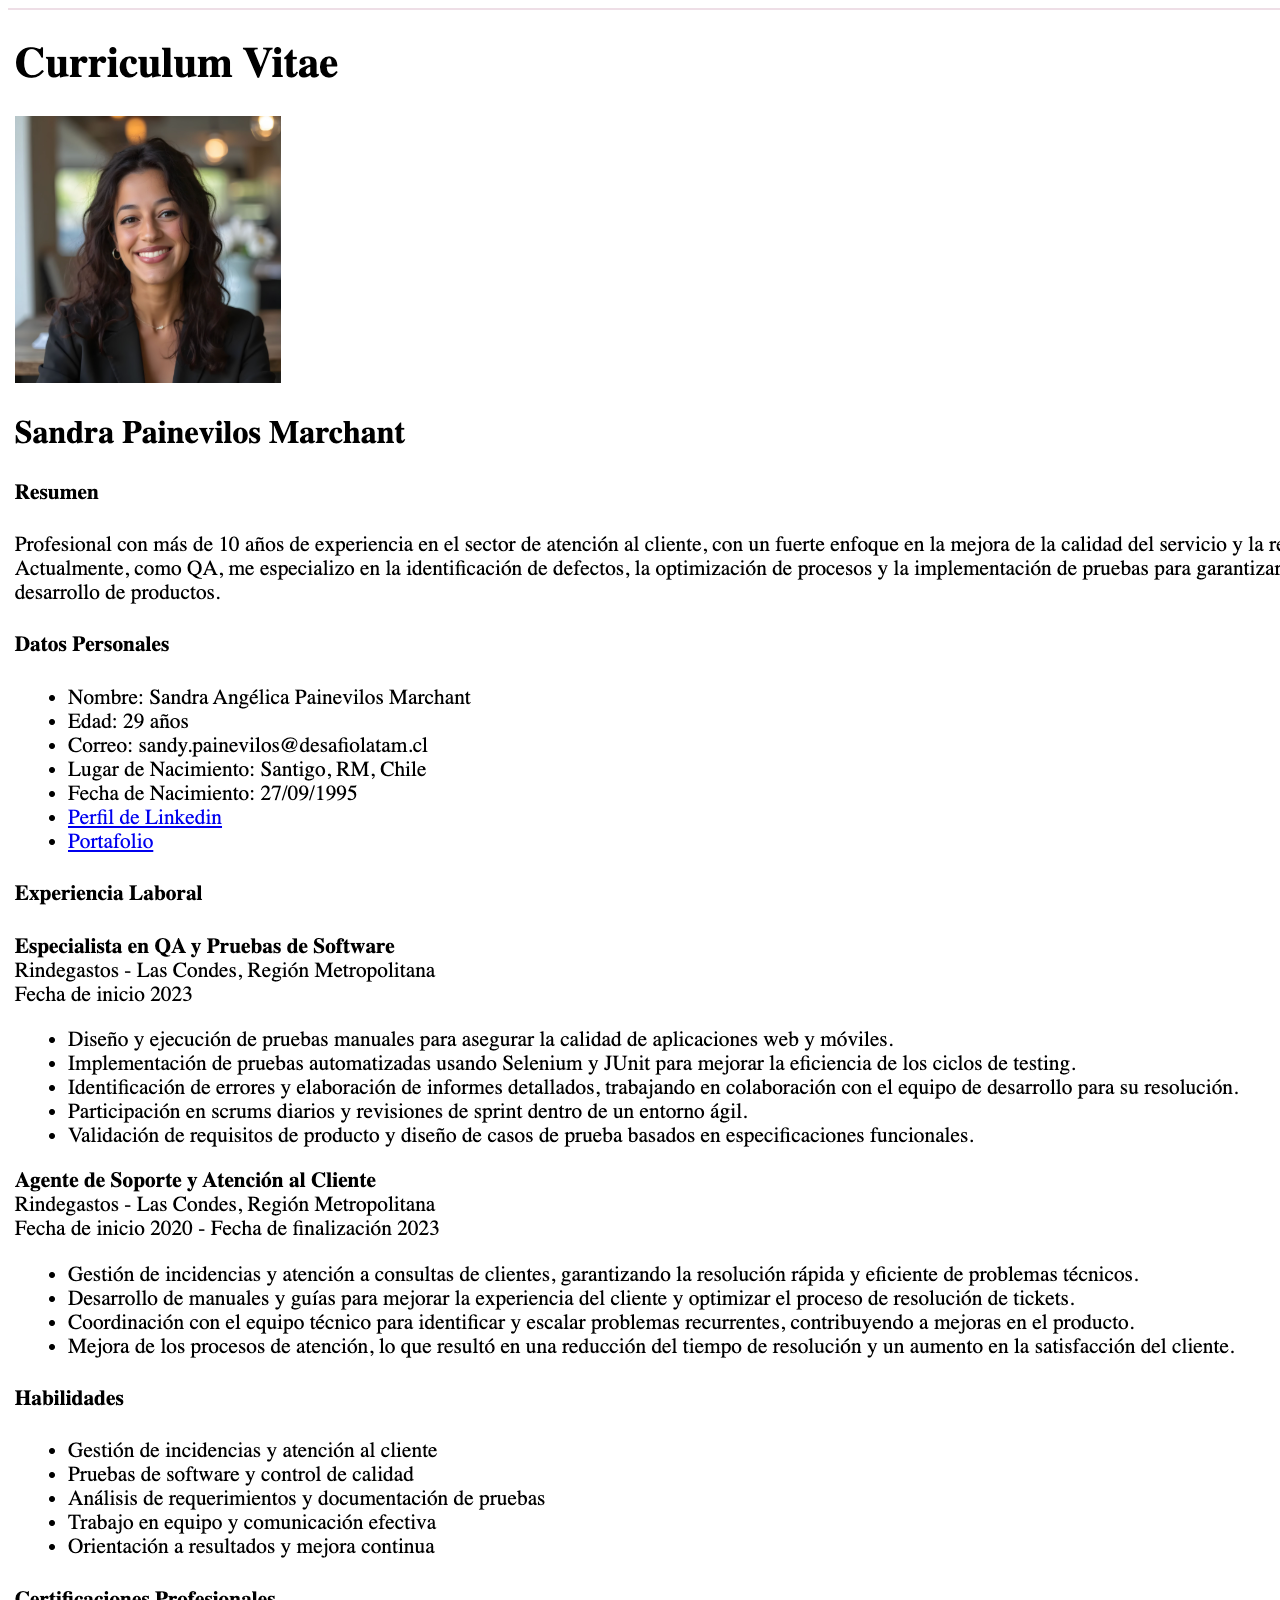
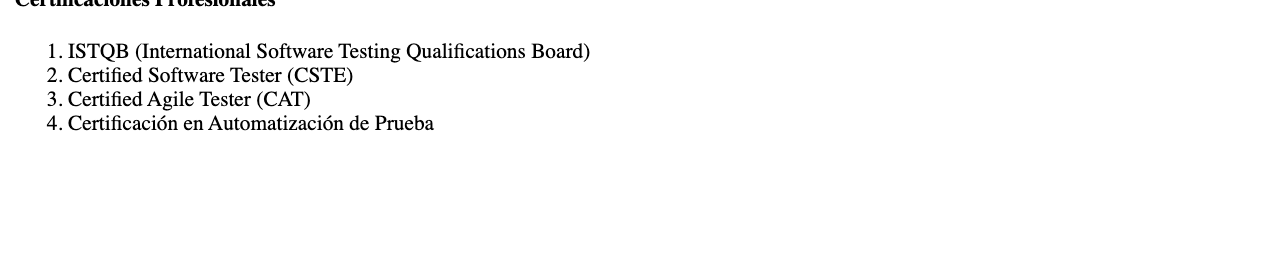
<file: Desafio1.html>
<!DOCTYPE html>
<html lang="en">
<head>
    <meta charset="UTF-8">
    <meta name="viewport" content="width=device-width, initial-scale=1.0">
    <title>Desafio 1</title>
</head>
<body>
    <img src="./img/Desafio 1.png" alt="Desafio-1">
    
</body>
</html>
</file>
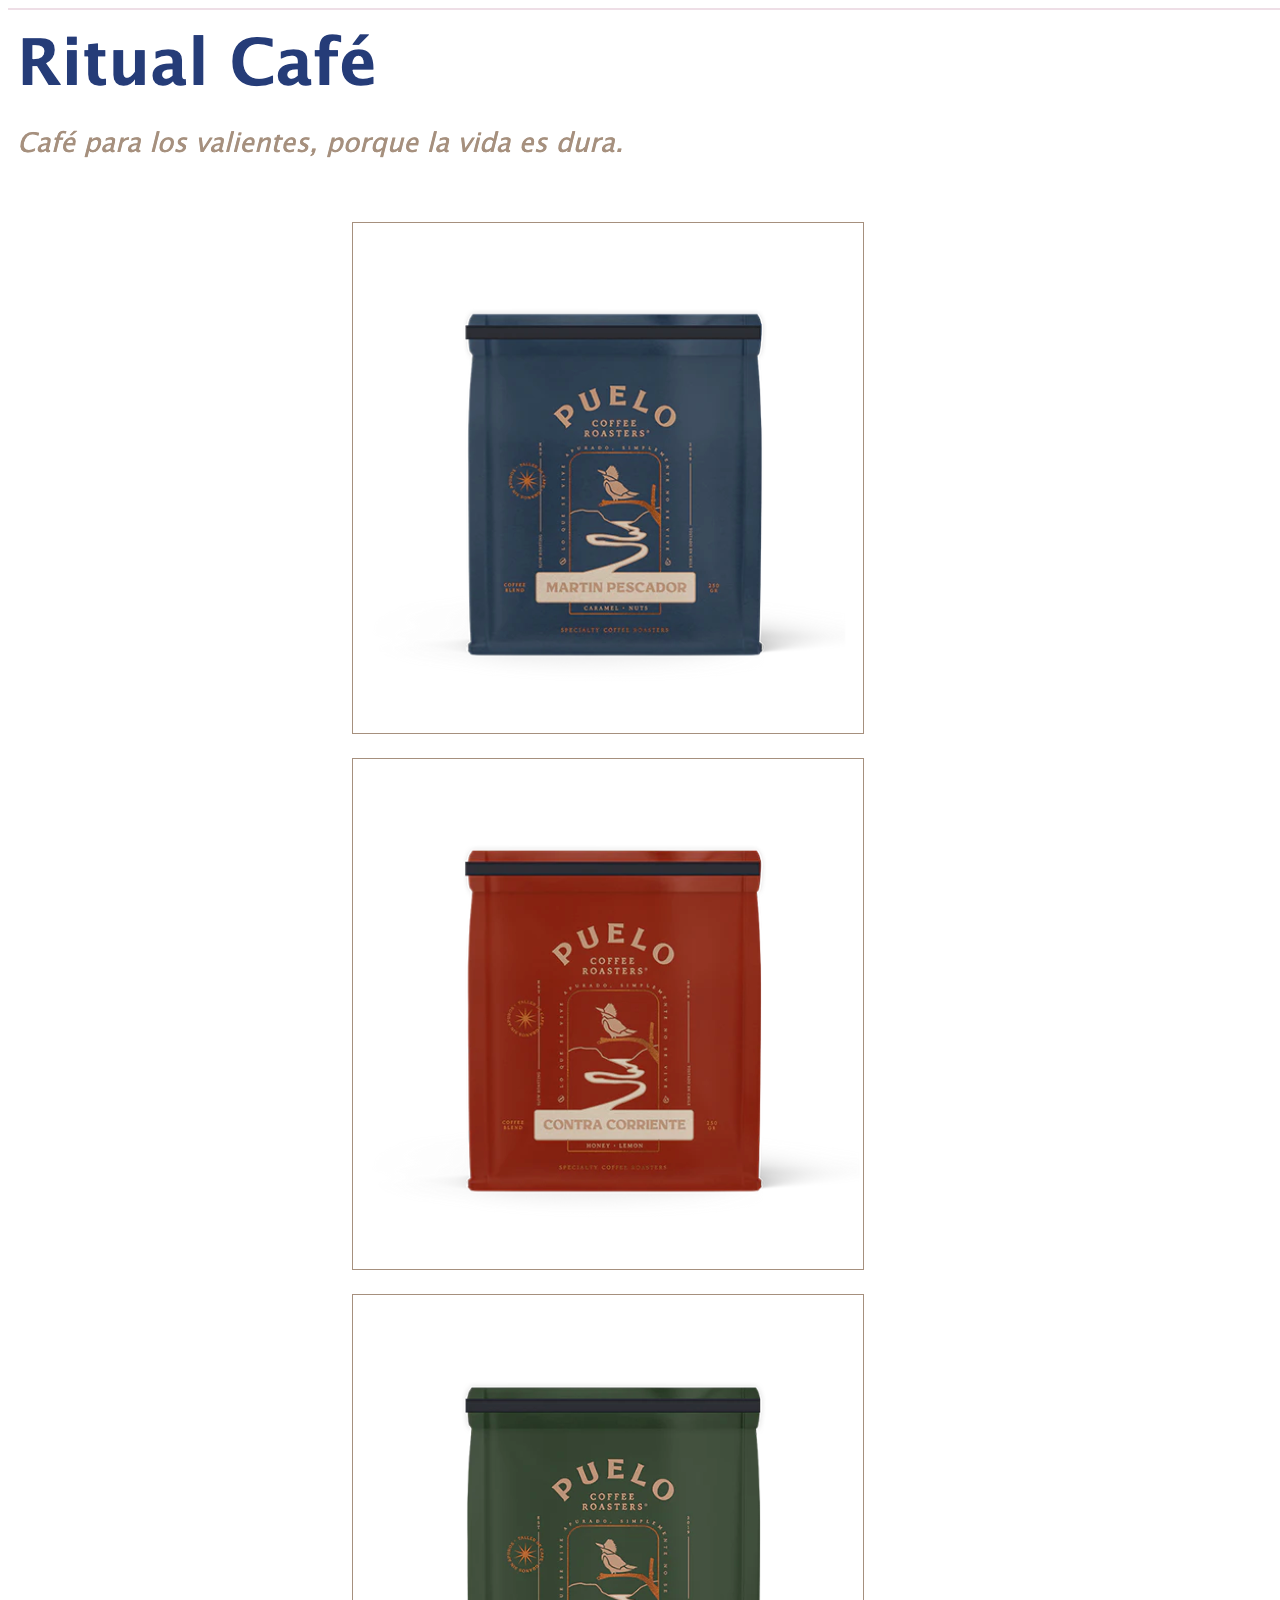
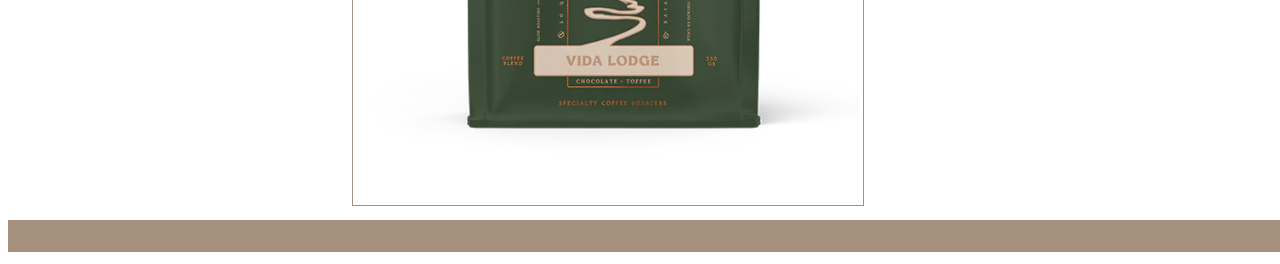
<file: Desafio2.html>
<!DOCTYPE html>
<html lang="en">
<head>
    <meta charset="UTF-8">
    <meta name="viewport" content="width=device-width, initial-scale=1.0">
    <title>Document</title>
</head>
<body>
   <img src="./img/Desafio 2.png" alt="Desafio-2">
</body>
</html>
</file>
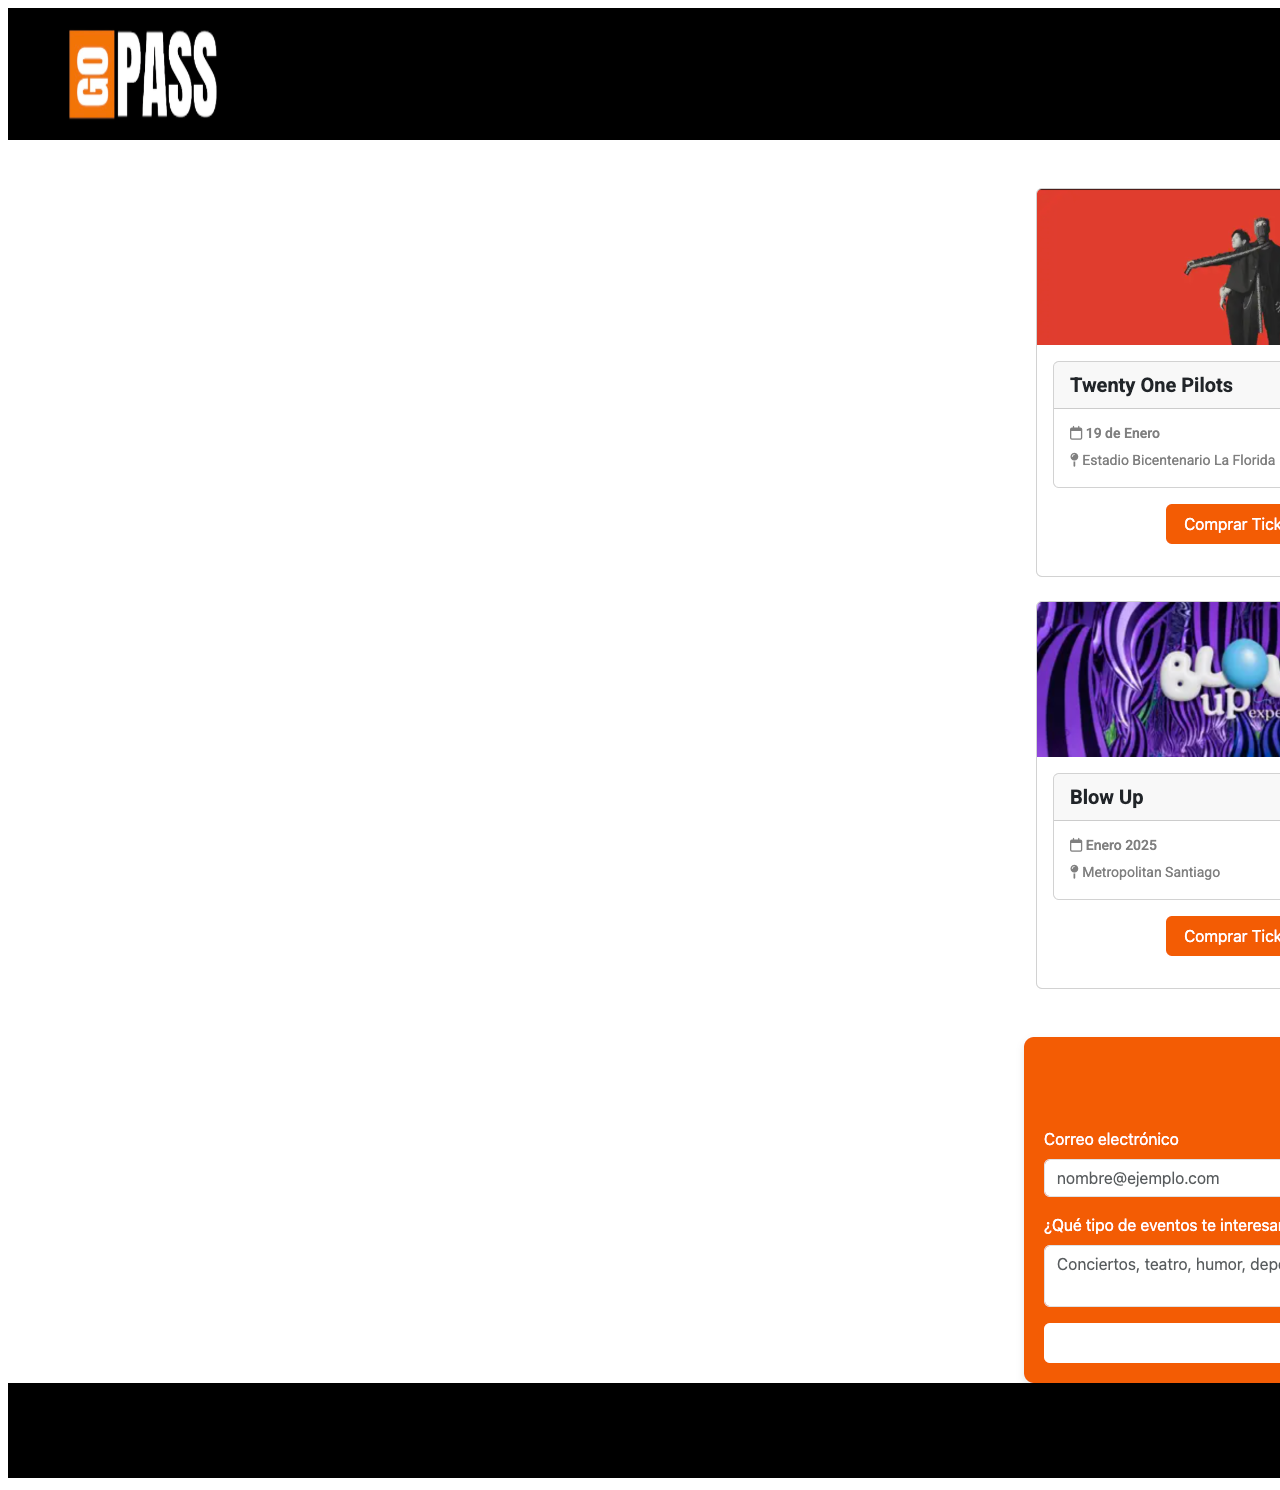
<file: Desafio4.html>
<!DOCTYPE html>
<html lang="en">
<head>
    <meta charset="UTF-8">
    <meta name="viewport" content="width=device-width, initial-scale=1.0">
    <title>Document</title>
</head>
<body>
    <img src="./img/Desafio 4.png" alt="Desafio-4">
</body>
</html>
</file>
